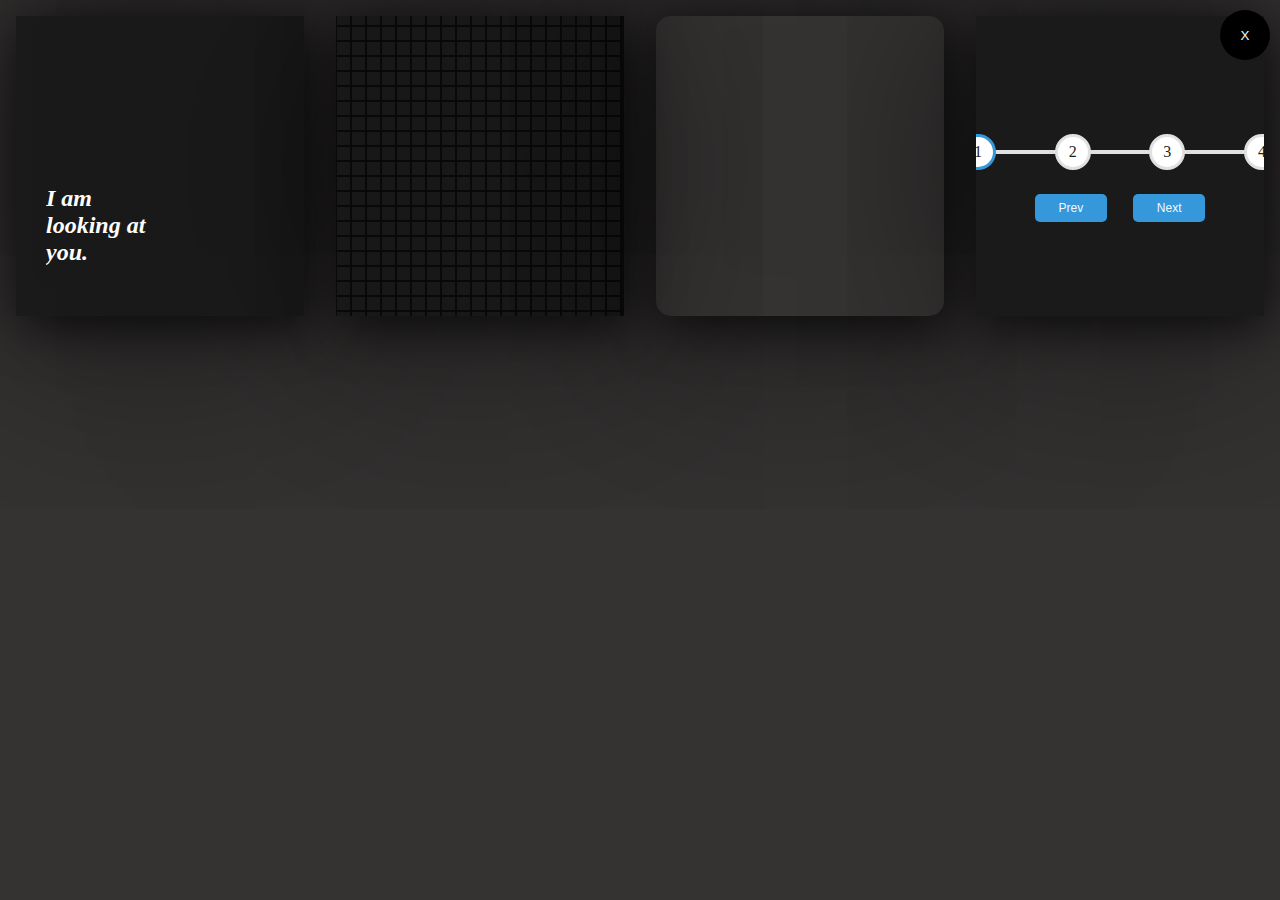
<file: index.html>
<!DOCTYPE html>
<html lang="en">
  <head>
    <meta charset="UTF-8" />
    <meta name="viewport" content="width=device-width, initial-scale=1.0" />
    <title>Document</title>
    <link rel="stylesheet" href="./style.css" />
  </head>
  <body>
    <div class="container">
      <div class="card">
        <div class="overlay"></div>
        <iframe
          src="./expandingCards//index.html"
          style="width: 100%; height: 100%"
          frameborder="0"
        ></iframe>
      </div>

      <div class="card">
        <div class="overlay"></div>
        <iframe
          src="./hoverBoard//index.html"
          style="width: 100%; height: 100%"
          frameborder="0"
        ></iframe>
        
      </div>
      <div class="card">
        <div class="overlay"></div>
        <iframe
          src="https://superchaingroup.com/"
          style="width: 100%; height: 100%;"
          frameborder="0"
        ></iframe>
      </div>
      <div class="card">
        <div class="overlay"></div>
        <iframe
          src="./progressBar/index.html"
          style="width: 100%; height: 100%;"
          frameborder="0"
        ></iframe>
      </div>
    </div>

    <button class="button">X</div>
  </body>
  <script src="./index.js"></script>
</html>
</file>
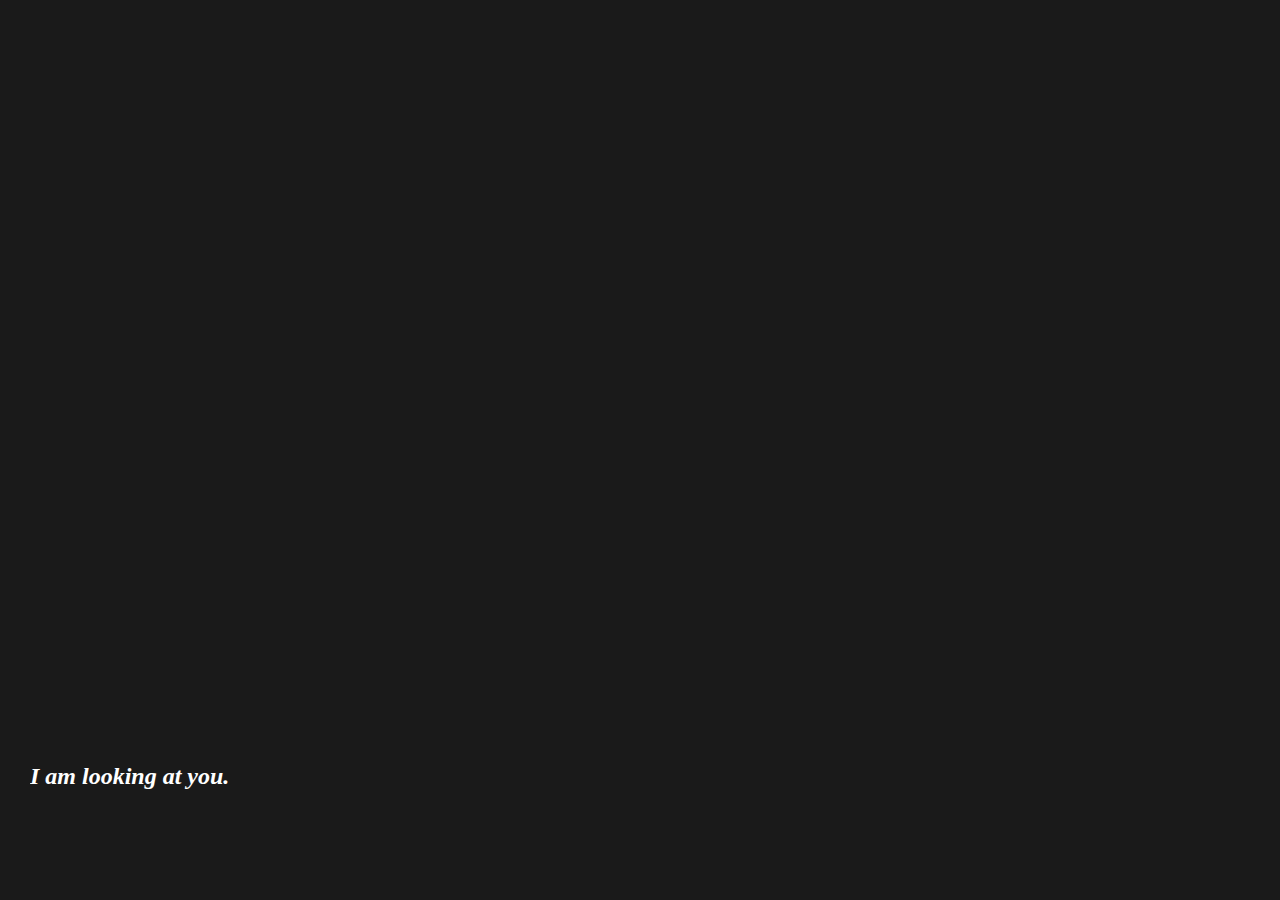
<file: expandingCards/index.html>
<!DOCTYPE html>
<html lang="en">
  <head>
    <meta charset="UTF-8" />
    <meta name="viewport" content="width=device-width, initial-scale=1.0" />
    <title>Document</title>
    <link rel="stylesheet" href="./style.css" />
  </head>
  <body>
    <div class="container">
      <div
        class="panel active"
        style="
          background-image: url('https://images.unsplash.com/photo-1538128835124-7805d3fd3f43?q=80&w=2070&auto=format&fit=crop&ixlib=rb-4.0.3&ixid=M3wxMjA3fDB8MHxwaG90by1wYWdlfHx8fGVufDB8fHx8fA%3D%3D');
        "
      >
        <h3>I am looking at you.</h3>
      </div>
      <div
        class="panel"
        style="
          background-image: url('https://images.unsplash.com/photo-1491485880348-85d48a9e5312?q=80&w=2070&auto=format&fit=crop&ixlib=rb-4.0.3&ixid=M3wxMjA3fDB8MHxwaG90by1wYWdlfHx8fGVufDB8fHx8fA%3D%3D');
        "
      >
        <h3>Good morning.</h3>
      </div>
      <div
        class="panel"
        style="
          background-image: url('https://images.unsplash.com/photo-1526674183561-4bfb419ab4e5?q=80&w=2070&auto=format&fit=crop&ixlib=rb-4.0.3&ixid=M3wxMjA3fDB8MHxwaG90by1wYWdlfHx8fGVufDB8fHx8fA%3D%3D');
        "
      >
        <h3>Am I too big?</h3>
      </div>
      <div
        class="panel"
        style="
          background-image: url('https://images.unsplash.com/photo-1511275539165-cc46b1ee89bf?q=80&w=2070&auto=format&fit=crop&ixlib=rb-4.0.3&ixid=M3wxMjA3fDB8MHxwaG90by1wYWdlfHx8fGVufDB8fHx8fA%3D%3D');
        "
      >
        <h3>I am Pipi.</h3>
      </div>
      <div
        class="panel"
        style="
          background-image: url('https://images.unsplash.com/photo-1601544359642-c76c4f7c3221?q=80&w=2072&auto=format&fit=crop&ixlib=rb-4.0.3&ixid=M3wxMjA3fDB8MHxwaG90by1wYWdlfHx8fGVufDB8fHx8fA%3D%3D');
        "
      >
        <h3>Big Cat is me.</h3>
      </div>
    </div>
  </body>
  <script src="./index.js"></script>
</html>
</file>
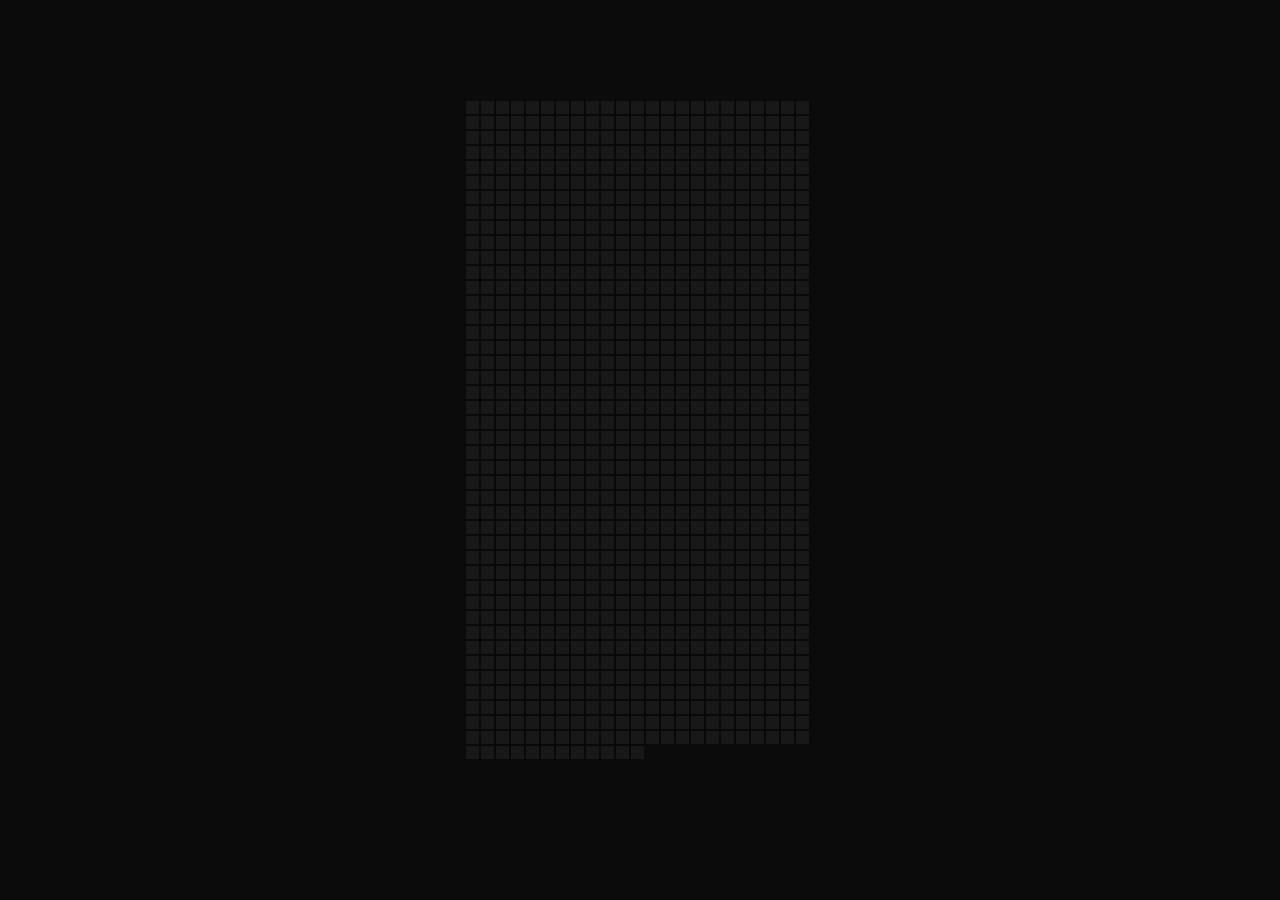
<file: hoverBoard/index.html>
<!DOCTYPE html>
<html lang="en">
  <head>
    <meta charset="UTF-8" />
    <meta name="viewport" content="width=device-width, initial-scale=1.0" />
    <title>Document</title>
    <link rel="stylesheet" href="./style.css" />
  </head>
  <body>
    <div class="container"></div>
  </body>
  <script src="./index.js"></script>
</html>
</file>
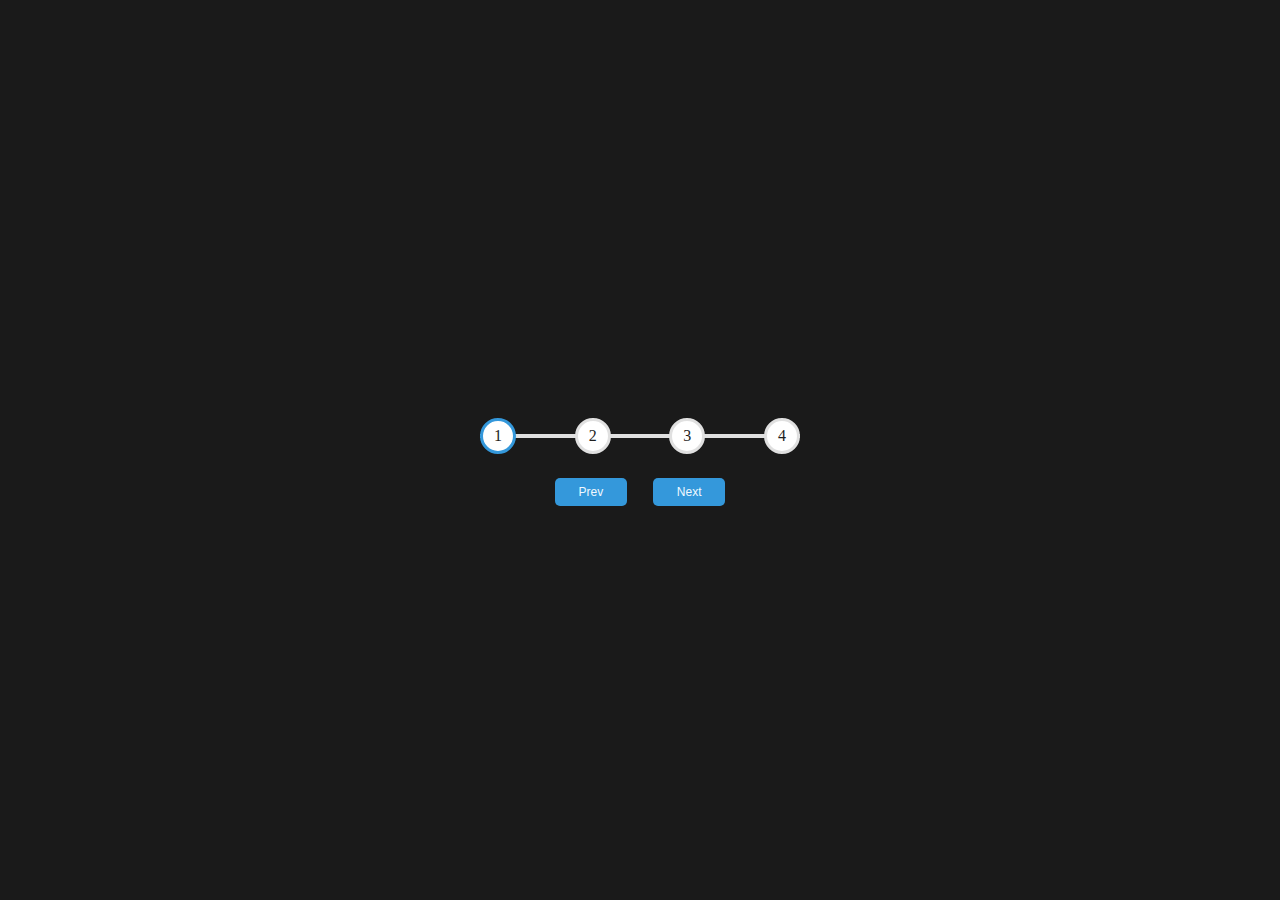
<file: progressBar/index.html>
<!DOCTYPE html>
<html lang="en">
  <head>
    <meta charset="UTF-8" />
    <meta name="viewport" content="width=device-width, initial-scale=1.0" />
    <title>Document</title>
    <link rel="stylesheet" href="./style.css" />
  </head>
  <body>
    <div class="container">
      <div class="progressbar">
        <div class="line"></div>
        <div class="circle active">1</div>
        <div class="circle">2</div>
        <div class="circle">3</div>
        <div class="circle">4</div>
      </div>
      <div class="clickArea">
        <button class="button" id="prev">Prev</button>
        <button class="button" id="next">Next</button>
      </div>
    </div>
  </body>
  <script src="./index.js"></script>
</html>
</file>
<file: style.css>
* {
  margin: 0;
  padding: 0;
}
.container {
  display: flex;
  width: 100vw;
  height: 100vh;
  background-color: rgba(46, 42, 42, 0.963);
}
.card {
  margin: 1rem;
  width: 300px;
  height: 300px;
  transition: all 0.5s ease-in-out;
  position: relative; /* 父元素設置為相對定位 */
  border-radius: 15px;
  box-shadow: rgb(0, 0, 0, 0.7) 5px 10px 50px, rgb(0, 0, 0, 0.7) -5px 0px 250px;
}
.card.active {
  position: fixed;
  top: 50%;
  left: 50%;
  transform: translate(-50%, -50%);
  width: 80vw;
  height: 80vh;
  z-index: 100;
  border: none;
}
.overlay {
  position: absolute; /* 覆蓋層使用絕對定位 */
  top: 0;
  left: 0;
  right: 0;
  bottom: 0;
  background: transparent; /* 背景透明 */
  z-index: 10; /* 確保覆蓋層位於最上方 */
}
.card iframe {
  width: 100%;
  height: 100%;
  border: none;
  position: relative; /* 確保 iframe 和覆蓋層在同一層疊上下文中 */
}

.button {
  position: fixed;
  right: 10px;
  top: 10px;
  z-index: 1000;
  width: 50px;
  height: 50px;
  background-color: black;
  color: aliceblue;
  border-radius: 50%;
  border: none;
  cursor: pointer;
}
</file>
<file: expandingCards/style.css>
* {
  margin: 0;
  padding: 0;
  overflow: hidden;
}
.container {
  display: flex;
  justify-content: center;
  align-items: center;
  width: 100%;
  height: 100vh;
  background-color: rgb(26, 26, 26);
}

.panel {
  background-size: auto 100%;
  background-position: center;
  background-repeat: repeat;
  height: 80vh;
  border-radius: 50px;
  cursor: pointer;
  flex: 0.5;
  margin: 10px;
  position: relative;
  transition: all 0.7s ease;
}

.panel h3 {
  color: white;
  font-size: 24px;
  font-style: italic;
  position: absolute;
  bottom: 20px;
  left: 20px;
  margin: 0;
  opacity: 0;
}

.panel.active {
  flex: 5;
}
.panel.active h3 {
  opacity: 1;
}

/* relative 複習
flex 複習
css 單位複習
 */
</file>
<file: hoverBoard/style.css>
* {
  margin: 0;
  padding: 0;
  overflow: hidden;
}
body {
  background-color: rgb(11, 11, 11);
  display: flex;
  align-items: center;
  justify-content: center;
  width: 100%;
  height: 100vh;
}
.container {
  width: 350px;
  height: 700px;
  background-color: rgb(11, 11, 11);
  display: flex;
  flex-wrap: wrap;
  align-content: flex-start;
}
.square {
  width: 13px;
  height: 13px;
  background-color: #191818;
  box-shadow: 0px 0px 2px #00000033;
  margin: 1px 1px;
  transition: 2s ease;
}
.square:hover {
  transition-duration: 0s;
}
</file>
<file: progressBar/style.css>
* {
  padding: 0;
  margin: 0;
  overflow: hidden;
}

:root {
  --fill: #3498db;
  --empty: #e0e0e0;
}

body {
  background-color: rgb(26, 26, 26);
  width: 100%;
  height: 100vh;
}

.container {
  width: 100%;
  height: 100%;
  display: flex;
  flex-direction: column;
  align-items: center;
  justify-content: center;
}

.progressbar {
  display: flex;
  width: 20rem;
  color: whitesmoke;
  justify-content: space-between;
  margin: 1.5rem 0;
  position: relative;
}
.line {
  height: 3px;
  background-color: var(--fill);
  width: 1%;
  position: absolute;
  top: 50%;
  left: 0;
  transform: translateY(-50%); /* 這條很重要 是甚麼意思 */
  z-index: -1;
  transition: 0.4s ease;
}
.circle {
  width: 30px;
  height: 30px;
  background-color: rgb(255, 255, 255);
  border-radius: 50%;
  color: rgb(31, 31, 31);
  display: flex;
  justify-content: center;
  align-items: center;
  border: 3px solid var(--empty);
  transition: 0.4s ease;
}
.circle.active {
  border: 3px solid var(--fill);
}
.progressbar::before {
  content: '';
  background-color: #e0e0e0;
  position: absolute;
  top: 50%;
  left: 0;
  transform: translateY(-50%);
  height: 4px;
  width: 100%;
  z-index: -1;
}

/* .clickArea {
  width: 20rem;
  margin: 0 2rem;
}
 */
.button {
  width: 4.5rem;
  height: 1.7rem;
  border-radius: 5px;
  background-color: var(--fill);
  color: aliceblue;
  border: none;
  font-size: 12px;
  margin: 0 0.7rem;
  cursor: pointer;
}
.disabled {
  background-color: rgb(204, 214, 214);
}
.button:active {
  transform: scale(0.98);
}
.button:disabled {
  background-color: var(--empty);
  cursor: not-allowed;
}
</file>
